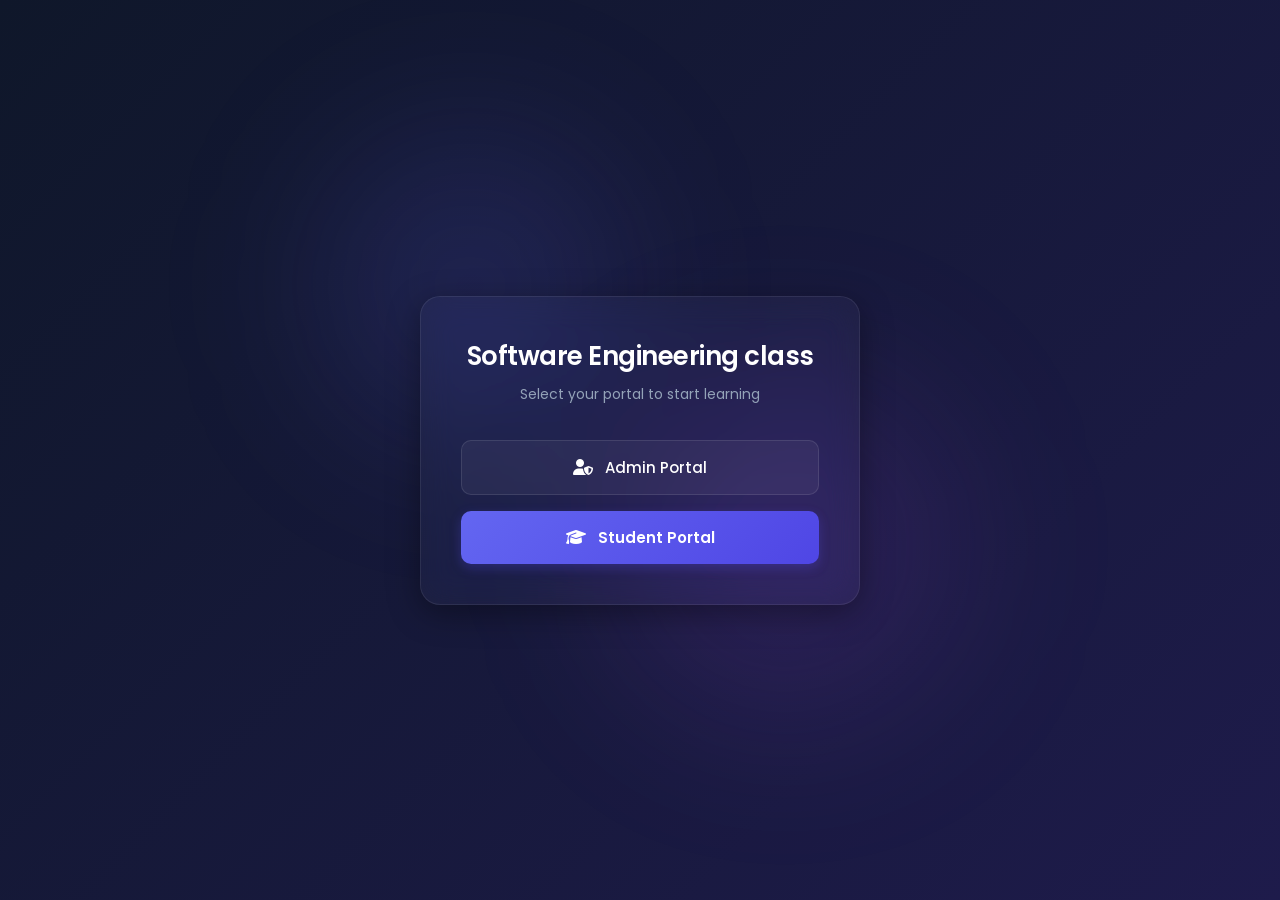
<file: index.html>
<!DOCTYPE html>
<html lang="en">
<head>
    <meta charset="UTF-8">
    <meta name="viewport" content="width=device-width, initial-scale=1.0">
    <title>Software Engineering Class</title>
    <!-- Font Awesome pour les icônes -->
    <link rel="stylesheet" href="https://cdnjs.cloudflare.com/ajax/libs/font-awesome/6.4.0/css/all.min.css">
    <!-- Google Fonts -->
    <link rel="preconnect" href="https://fonts.googleapis.com">
    <link rel="preconnect" href="https://fonts.gstatic.com" crossorigin>
    <link href="https://fonts.googleapis.com/css2?family=Poppins:wght@300;400;500;600&display=swap" rel="stylesheet">
    
    <style>
        /* Base & Arrière-plan */  
        * {
            margin: 0;
            padding: 0;
            box-sizing: border-box;
            font-family: 'Poppins', sans-serif;
        }

        body {
            background: linear-gradient(135deg, #0f172a 0%, #1e1b4b 100%);
            height: 100vh;
            display: flex;
            justify-content: center;
            align-items: center;
            overflow: hidden;
            position: relative;
        }

        /* Effets de lueur en arrière-plan */
        .bg-circle {
            position: absolute;
            border-radius: 50%;
            filter: blur(80px);
            z-index: 1;
        }

        .circle-1 {
            width: 300px;
            height: 300px;
            background: rgba(99, 102, 241, 0.15);
            top: 15%;
            left: 25%;
        }

        .circle-2 {
            width: 350px;
            height: 350px;
            background: rgba(168, 85, 247, 0.12);
            bottom: 20%;
            right: 25%;
        } 

        /* Conteneur Transparent */
        .welcome-container {
            background: rgba(255, 255, 255, 0.03);
            backdrop-filter: blur(16px) saturate(120%);
            -webkit-backdrop-filter: blur(16px) saturate(120%);
            border: 1px solid rgba(255, 255, 255, 0.08);
            border-radius: 20px;
            padding: 40px;
            width: 100%;
            max-width: 440px;
            text-align: center;
            box-shadow: 0 8px 32px 0 rgba(0, 0, 0, 0.37);
            z-index: 2;
        }

        h1 {
            color: #ffffff;
            font-size: 26px;
            font-weight: 600;
            margin-bottom: 8px;
            letter-spacing: -0.5px;
        }

        .subtitle {
            color: #94a3b8;
            font-size: 14px;
            margin-bottom: 35px;
        }

        /* Alignement vertical des boutons */
        .button-group {
            display: flex;
            flex-direction: column;
            gap: 16px;
        }

        /* Style commun des boutons translucides */
        .btn {
            display: flex;
            align-items: center;
            justify-content: center;
            gap: 12px;
            text-decoration: none;
            padding: 15px;
            font-size: 15px;          
            font-weight: 500;
            border-radius: 10px;
            color: #ffffff;
            transition: all 0.3s ease;
            border: 1px solid rgba(255, 255, 255, 0.1);
        }

        .btn i {
            font-size: 16px;
        }

        /* Admin au-dessus - Teinte ardoise */
        .btn-admin {
            background: rgba(255, 255, 255, 0.05);
        }

        .btn-admin:hover {
            background: rgba(255, 255, 255, 0.12);
            border-color: rgba(255, 255, 255, 0.2);
            transform: translateY(-2px);
        }

        /* Student en-dessous - Teinte violet/bleu électrique */
        .btn-student {
            background: linear-gradient(135deg, #6366f1 0%, #4f46e5 100%);
            border: none;
            box-shadow: 0 4px 12px rgba(79, 70, 229, 0.3);
            font-weight: 600;
        }

        .btn-student:hover {
            background: linear-gradient(135deg, #818cf8 0%, #6366f1 100%);
            transform: translateY(-2px);
            box-shadow: 0 6px 18px rgba(79, 70, 229, 0.4);
        }

        /* =========================================================
           MOBILE & RESPONSIVE DESIGN
           ========================================================= */
        @media screen and (max-width: 480px) {
            body {
                height: auto;
                min-height: 100vh;
                padding: 20px 16px;
                overflow-y: auto;
            } 
 
            .welcome-container {
                width: 100%;
                max-width: 100%;
                padding: 30px 20px;
            }

            h1 {
                font-size: 22px;
            }

            .subtitle {
                font-size: 13px;
                margin-bottom: 25px;
            }

            .btn {
                padding: 13px;
                font-size: 14px;
            }

            .circle-1 {
                width: 200px;
                height: 200px;
            }

            .circle-2 {
                width: 220px;
                height: 220px;
            }
        }
    </style>
</head>
<body>          

    <div class="bg-circle circle-1"></div>
    <div class="bg-circle circle-2"></div>

    <div class="welcome-container">
        <h1>Software Engineering class</h1>
        <p class="subtitle">Select your portal to start learning</p>
        
        <div class="button-group">
            <a href="Login_page.html" class="btn btn-admin">
                <i class="fa-solid fa-user-shield"></i> Admin Portal
            </a>
            
            <a href="Login_page.html" class="btn btn-student">
                <i class="fa-solid fa-graduation-cap"></i> Student Portal
            </a>
        </div>
    </div>

</body>
</html>
</file>
